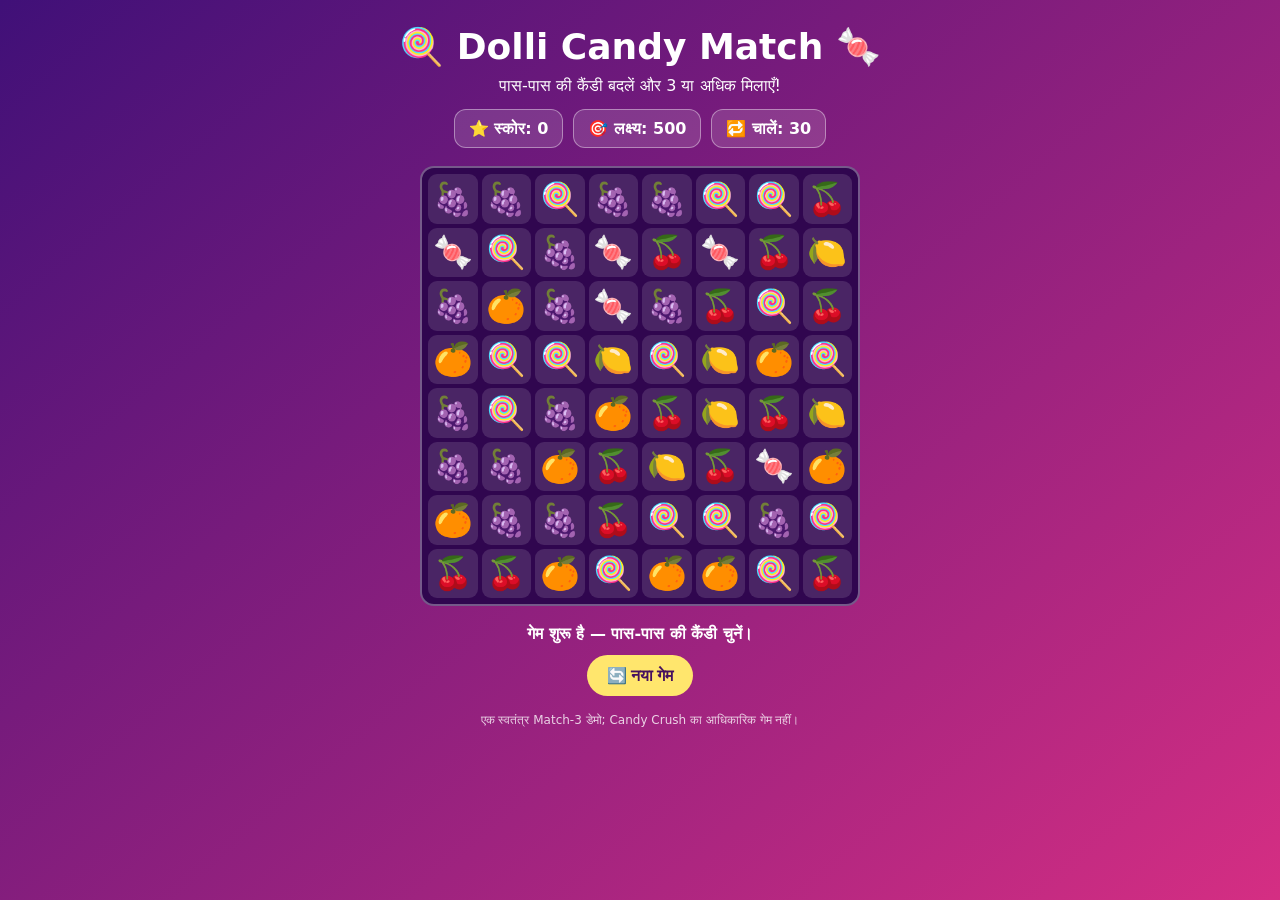
<file: dolli_candy_match.html>
<!doctype html>
<html lang="hi">
<head>
<meta charset="utf-8">
<meta name="viewport" content="width=device-width, initial-scale=1">
<title>Dolli Candy Match</title>
<style>
:root { color-scheme: dark; }
* { box-sizing: border-box; }
body {
  margin: 0; min-height: 100vh; padding: 18px 10px 30px;
  font-family: system-ui, Arial, sans-serif; text-align: center; color: #fff;
  background: linear-gradient(140deg, #401078, #d52e83);
}
h1 { margin: 8px 0; font-size: clamp(25px, 6vw, 36px); }
p { margin: 8px 0 14px; }
.stats { display:flex; justify-content:center; flex-wrap:wrap; gap:10px; }
.badge { background:#ffffff22; border:1px solid #ffffff66; border-radius:12px; padding:9px 14px; font-weight:700; }
#board {
  width:min(94vw, 440px); margin:18px auto; padding:6px; display:grid;
  grid-template-columns:repeat(8,minmax(0,1fr)); gap:4px;
  background:#30064f; border:2px solid #ffffff55; border-radius:14px;
  touch-action: manipulation;
}
.tile {
  min-width:0; aspect-ratio:1; padding:0; border:0; border-radius:9px;
  background:#ffffff20; display:grid; place-items:center;
  font-size:clamp(18px, 5.8vw, 32px); cursor:pointer;
  -webkit-tap-highlight-color:transparent;
}
.tile:focus-visible { outline:3px solid #fff; outline-offset:1px; }
.tile.selected { outline:3px solid #ffe66d; background:#ffffff50; }
.tile:disabled { cursor:default; }
button.action {
  border:0; border-radius:24px; padding:11px 20px; margin:5px;
  background:#ffe66d; color:#45105f; font-weight:800; font-size:16px;
}
#message { min-height: 26px; font-weight:700; }
footer { font-size:12px; opacity:.8; margin-top:12px; }
</style>
</head>
<body>
<h1>🍭 Dolli Candy Match 🍬</h1>
<p>पास-पास की कैंडी बदलें और 3 या अधिक मिलाएँ!</p>
<div class="stats" aria-live="polite">
  <div class="badge">⭐ स्कोर: <span id="score">0</span></div>
  <div class="badge">🎯 लक्ष्य: <span id="target">500</span></div>
  <div class="badge">🔁 चालें: <span id="moves">30</span></div>
</div>
<div id="board" role="group" aria-label="Candy game board"></div>
<div id="message" role="status">गेम शुरू है — कैंडी चुनें।</div>
<button class="action" id="restart" type="button">🔄 नया गेम</button>
<footer>एक स्वतंत्र Match-3 डेमो; Candy Crush का आधिकारिक गेम नहीं।</footer>

<script>
(() => {
  "use strict";

  const SIZE = 8;
  const TARGET = 500;
  const START_MOVES = 30;
  const CANDIES = ["🍬", "🍭", "🍒", "🍋", "🍇", "🍊"];

  const boardEl = document.getElementById("board");
  const scoreEl = document.getElementById("score");
  const movesEl = document.getElementById("moves");
  const targetEl = document.getElementById("target");
  const messageEl = document.getElementById("message");
  const restartEl = document.getElementById("restart");

  let board = [];
  let score = 0;
  let moves = START_MOVES;
  let selected = -1;
  let busy = false;
  let ended = false;
  let operationId = 0;

  targetEl.textContent = String(TARGET);

  function randomCandy() {
    return CANDIES[Math.floor(Math.random() * CANDIES.length)];
  }

  function indexAt(row, col) {
    return row * SIZE + col;
  }

  function findMatches() {
    const found = new Set();

    for (let row = 0; row < SIZE; row++) {
      let start = 0;
      while (start < SIZE) {
        const value = board[indexAt(row, start)];
        let end = start + 1;
        while (end < SIZE && board[indexAt(row, end)] === value) end++;
        if (value !== null && end - start >= 3) {
          for (let col = start; col < end; col++) found.add(indexAt(row, col));
        }
        start = end;
      }
    }

    for (let col = 0; col < SIZE; col++) {
      let start = 0;
      while (start < SIZE) {
        const value = board[indexAt(start, col)];
        let end = start + 1;
        while (end < SIZE && board[indexAt(end, col)] === value) end++;
        if (value !== null && end - start >= 3) {
          for (let row = start; row < end; row++) found.add(indexAt(row, col));
        }
        start = end;
      }
    }
    return found;
  }

  function render() {
    const fragment = document.createDocumentFragment();
    board.forEach((candy, index) => {
      const button = document.createElement("button");
      button.type = "button";
      button.className = "tile" + (selected === index ? " selected" : "");
      button.textContent = candy || " ";
      button.setAttribute("aria-label", "कैंडी " + (index + 1) + ": " + (candy || "खाली"));
      button.disabled = busy || ended;
      button.addEventListener("click", () => choose(index));
      fragment.appendChild(button);
    });
    boardEl.replaceChildren(fragment);
    scoreEl.textContent = String(score);
    movesEl.textContent = String(moves);
  }

  function setMessage(text) {
    messageEl.textContent = text;
  }

  function hasPossibleMove() {
    for (let i = 0; i < board.length; i++) {
      const row = Math.floor(i / SIZE);
      const col = i % SIZE;
      const neighbors = [];
      if (col + 1 < SIZE) neighbors.push(i + 1);
      if (row + 1 < SIZE) neighbors.push(i + SIZE);

      for (const j of neighbors) {
        [board[i], board[j]] = [board[j], board[i]];
        const match = findMatches().size > 0;
        [board[i], board[j]] = [board[j], board[i]];
        if (match) return true;
      }
    }
    return false;
  }

  function makeStableBoard() {
    // Generate a board with no immediate matches and at least one valid move.
    for (let attempt = 0; attempt < 200; attempt++) {
      board = Array.from({ length: SIZE * SIZE }, () => null);
      for (let row = 0; row < SIZE; row++) {
        for (let col = 0; col < SIZE; col++) {
          let options = CANDIES.filter(candy => {
            const horizontal = col >= 2 &&
              board[indexAt(row, col - 1)] === candy &&
              board[indexAt(row, col - 2)] === candy;
            const vertical = row >= 2 &&
              board[indexAt(row - 1, col)] === candy &&
              board[indexAt(row - 2, col)] === candy;
            return !horizontal && !vertical;
          });
          board[indexAt(row, col)] = options[Math.floor(Math.random() * options.length)];
        }
      }
      if (hasPossibleMove()) return;
    }
    // Extremely unlikely fallback: a fresh board; gameplay remains usable.
    board = Array.from({ length: SIZE * SIZE }, randomCandy);
  }

  function collapseAndRefill() {
    for (let col = 0; col < SIZE; col++) {
      const remaining = [];
      for (let row = SIZE - 1; row >= 0; row--) {
        const value = board[indexAt(row, col)];
        if (value !== null) remaining.push(value);
      }
      for (let row = SIZE - 1; row >= 0; row--) {
        board[indexAt(row, col)] = remaining[SIZE - 1 - row] ?? randomCandy();
      }
    }
  }

  function finishIfNeeded() {
    if (score >= TARGET) {
      ended = true;
      setMessage("🎉 जीत गए! आपने 500 अंक पूरे कर लिए। नया गेम खेलने के लिए बटन दबाएँ।");
      return true;
    }
    if (moves <= 0) {
      ended = true;
      setMessage("खेल खत्म! आपका स्कोर " + score + " है। फिर से खेलने के लिए नया गेम दबाएँ।");
      return true;
    }
    return false;
  }

  function resolveMatches(id) {
    if (id !== operationId) return;
    const matches = findMatches();

    if (matches.size === 0) {
      busy = false;
      selected = -1;
      if (!finishIfNeeded() && !hasPossibleMove()) {
        makeStableBoard();
        setMessage("नया बोर्ड तैयार है — कैंडी मिलाते रहें!");
      }
      render();
      return;
    }

    matches.forEach(index => { board[index] = null; });
    score += matches.size * 10;
    render();

    window.setTimeout(() => {
      if (id !== operationId) return;
      collapseAndRefill();
      render();
      window.setTimeout(() => resolveMatches(id), 160);
    }, 160);
  }

  function choose(index) {
    if (busy || ended) return;

    if (selected === -1) {
      selected = index;
      render();
      return;
    }

    if (selected === index) {
      selected = -1;
      render();
      return;
    }

    const first = selected;
    const rowA = Math.floor(first / SIZE);
    const colA = first % SIZE;
    const rowB = Math.floor(index / SIZE);
    const colB = index % SIZE;

    if (Math.abs(rowA - rowB) + Math.abs(colA - colB) !== 1) {
      selected = index;
      render();
      return;
    }

    [board[first], board[index]] = [board[index], board[first]];
    selected = -1;

    if (findMatches().size === 0) {
      [board[first], board[index]] = [board[index], board[first]];
      setMessage("यह चाल मैच नहीं बनाती। दूसरी कैंडी आज़माएँ।");
      render();
      return;
    }

    moves--;
    busy = true;
    const id = ++operationId;
    setMessage("शानदार! मैच बन रहा है…");
    render();
    window.setTimeout(() => resolveMatches(id), 160);
  }

  function restart() {
    operationId++;
    score = 0;
    moves = START_MOVES;
    selected = -1;
    busy = false;
    ended = false;
    makeStableBoard();
    setMessage("गेम शुरू है — पास-पास की कैंडी चुनें।");
    render();
  }

  restartEl.addEventListener("click", restart);
  restart();
})();
</script>
</body>
</html>
</file>
